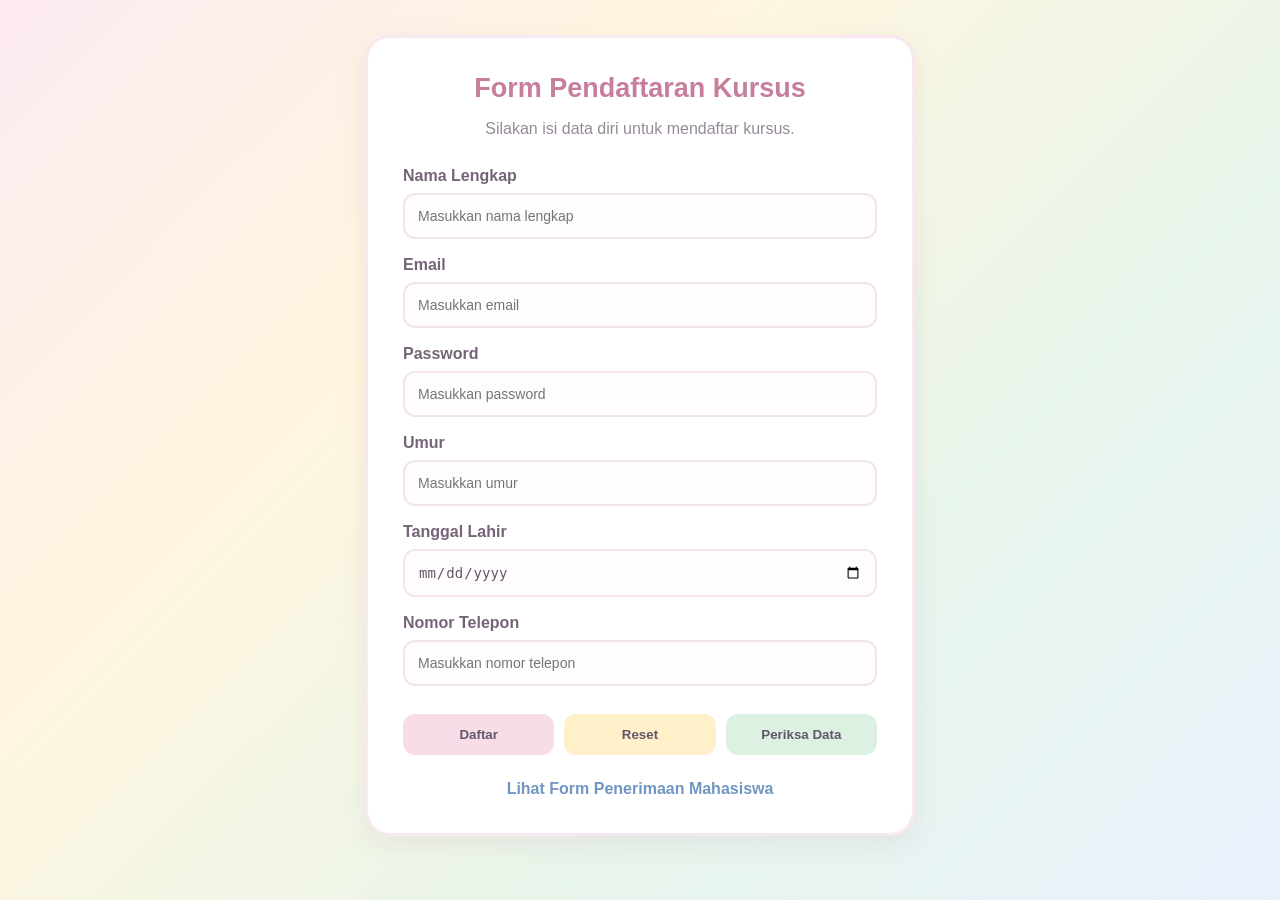
<file: index.html>
<!DOCTYPE html>
<html lang="id">
<head>
    <meta charset="UTF-8">
    <meta name="viewport" content="width=device-width, initial-scale=1.0">
    <title>Form Pendaftaran Kursus</title>
    <link rel="stylesheet" href="css/style.css">
</head>
<body>

    <div class="container">
        <h1>Form Pendaftaran Kursus</h1>
        <p>Silakan isi data diri untuk mendaftar kursus.</p>

        <form action="#" method="post">

            <label for="nama">Nama Lengkap</label>
            <input type="text" id="nama" name="nama"
                   placeholder="Masukkan nama lengkap" required>

            <label for="email">Email</label>
            <input type="email" id="email" name="email"
                   placeholder="Masukkan email" required>

            <label for="password">Password</label>
            <input type="password" id="password" name="password"
                   placeholder="Masukkan password" required>

            <label for="umur">Umur</label>
            <input type="number" id="umur" name="umur"
                   placeholder="Masukkan umur" required>

            <label for="tanggal">Tanggal Lahir</label>
            <input type="date" id="tanggal" name="tanggal"
                   required>

            <label for="telepon">Nomor Telepon</label>
            <input type="tel" id="telepon" name="telepon"
                   placeholder="Masukkan nomor telepon">

            <div class="buttons">
                <button type="submit">Daftar</button>
                <button type="reset">Reset</button>
                <button type="button" onclick="alert('Silakan periksa kembali data pendaftaran Anda!')">
                    Periksa Data
                </button>
            </div>

        </form>

        <a href="mahasiswa.html">Lihat Form Penerimaan Mahasiswa</a>
    </div>

</body>
</html>
</file>
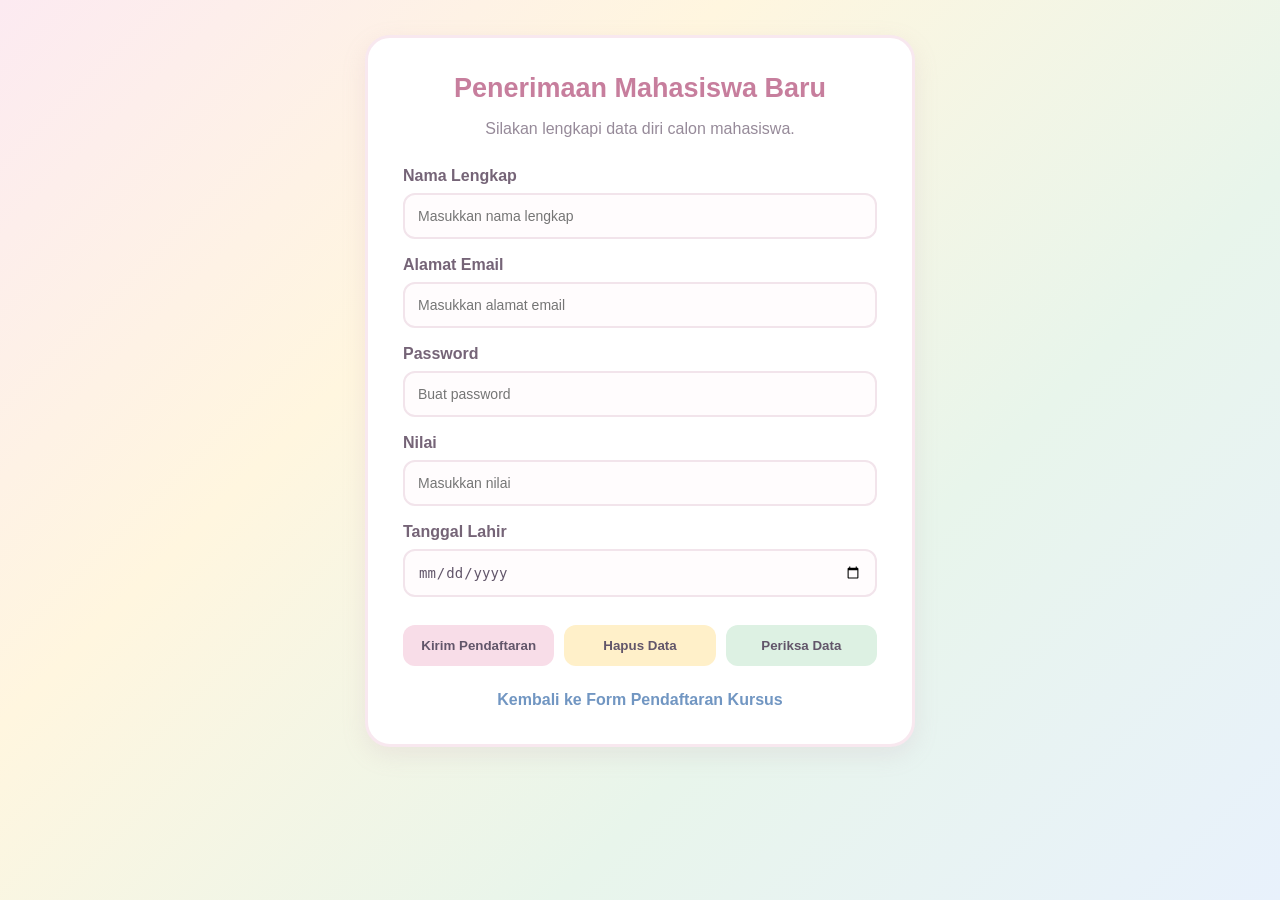
<file: mahasiswa.html>
<!DOCTYPE html>
<html lang="id">
<head>
    <meta charset="UTF-8">
    <meta name="viewport" content="width=device-width, initial-scale=1.0">
    <title>Form Penerimaan Mahasiswa</title>
    <link rel="stylesheet" href="css/style.css">
</head>
<body>

    <div class="container">
        <h1>Penerimaan Mahasiswa Baru</h1>
        <p>Silakan lengkapi data diri calon mahasiswa.</p>

        <form action="#" method="post">

            <label for="nama">Nama Lengkap</label>
            <input type="text" id="nama" name="nama"
                   placeholder="Masukkan nama lengkap" required>

            <label for="email">Alamat Email</label>
            <input type="email" id="email" name="email"
                   placeholder="Masukkan alamat email" required>

            <label for="password">Password</label>
            <input type="password" id="password" name="password"
                   placeholder="Buat password" required>

            <label for="nilai">Nilai</label>
            <input type="number" id="nilai" name="nilai"
                   placeholder="Masukkan nilai" min="0" max="100" required>

            <label for="tanggal_lahir">Tanggal Lahir</label>
            <input type="date" id="tanggal_lahir" name="tanggal_lahir"
                   required>

            <div class="buttons">
                <button type="submit">Kirim Pendaftaran</button>
                <button type="reset">Hapus Data</button>
                <button type="button" onclick="alert('Silakan periksa kembali data Anda!')">
                    Periksa Data
                </button>
            </div>

        </form>

        <a href="index.html">Kembali ke Form Pendaftaran Kursus</a>
    </div>

</body>
</html>
</file>
<file: css/style.css>
/* WARNA PASTEL */
:root {
    --pink: #F8DDE8;
    --pink-dark: #D98EAD;
    --yellow: #FFF0C9;
    --green: #DDF1E3;
    --blue: #DDEBFA;
    --text: #62566A;
    --white: #FFFFFF;
}

/* PENGATURAN DASAR */
* {
    margin: 0;
    padding: 0;
    box-sizing: border-box;
}

body {
    font-family: 'Trebuchet MS', Arial, sans-serif;
    background: linear-gradient(
        135deg,
        #FCEAF1,
        #FFF6DF,
        #E8F5EB,
        #E8F1FC
    );
    background-attachment: fixed;
    min-height: 100vh;
    padding: 35px 15px;
    color: var(--text);
}

/* CARD FORM */
.container {
    background: var(--white);
    max-width: 550px;
    margin: auto;
    padding: 35px;
    border-radius: 25px;
    border: 3px solid #F8E8EF;
    box-shadow: 0 8px 25px rgba(180, 140, 160, 0.15);
}

/* JUDUL */
h1 {
    text-align: center;
    color: #C77E9D;
    margin-bottom: 12px;
    font-size: 27px;
}

p {
    text-align: center;
    color: #968A99;
    margin-bottom: 25px;
    line-height: 1.6;
}

/* LABEL */
label {
    display: block;
    margin-top: 17px;
    margin-bottom: 8px;
    font-weight: bold;
    color: #756477;
}

/* INPUT */
input {
    width: 100%;
    padding: 13px;
    border: 2px solid #F2E4EB;
    border-radius: 12px;
    font-size: 14px;
    background-color: #FFFCFD;
    color: var(--text);
    transition: 0.3s;
}

input:focus {
    outline: none;
    border-color: var(--pink-dark);
    box-shadow: 0 0 0 3px #FCEAF1;
}

/* TOMBOL */
.buttons {
    display: flex;
    flex-wrap: wrap;
    gap: 10px;
    margin-top: 28px;
}

button {
    flex: 1;
    padding: 13px 10px;
    border: none;
    border-radius: 12px;
    font-weight: bold;
    color: #62566A;
    cursor: pointer;
    transition: 0.3s;
}

/* WARNA MASING-MASING BUTTON */
button:nth-child(1) {
    background-color: var(--pink);
}

button:nth-child(2) {
    background-color: var(--yellow);
}

button:nth-child(3) {
    background-color: var(--green);
}

button:hover {
    transform: translateY(-3px);
    filter: brightness(0.97);
    box-shadow: 0 4px 10px rgba(0,0,0,0.08);
}

/* LINK */
a {
    display: block;
    text-align: center;
    margin-top: 25px;
    color: #7196C2;
    text-decoration: none;
    font-weight: bold;
}

a:hover {
    color: #C77E9D;
    text-decoration: underline;
}

/* RESPONSIVE MOBILE */
@media (max-width: 480px) {
    body {
        padding: 20px 12px;
    }

    .container {
        padding: 22px;
        border-radius: 20px;
    }

    h1 {
        font-size: 23px;
    }

    .buttons {
        flex-direction: column;
    }

    button {
        width: 100%;
    }
}
</file>
